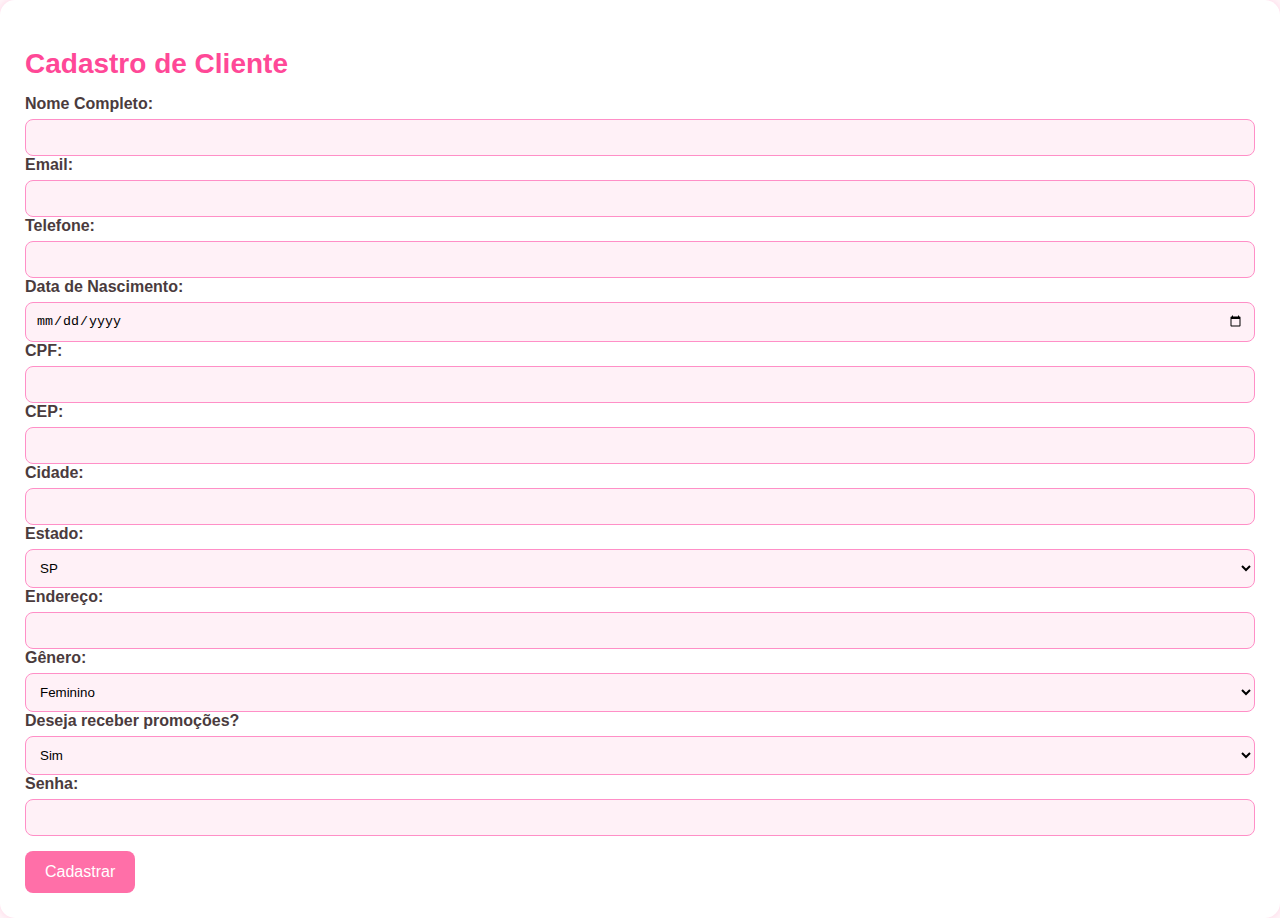
<file: Confeitaria/cadastro.html>
<!doctype html>
<html lang="pt-BR">
<head>
  <meta charset="utf-8">
  <title>Cadastro</title>
  <link rel="stylesheet" href="styles.css">
</head>

<body>
<div class="page">
  <h2>Cadastro de Cliente</h2>

  <form>
    <label>Nome Completo:</label>
    <input type="text">

    <label>Email:</label>
    <input type="email">

    <label>Telefone:</label>
    <input type="text">

    <label>Data de Nascimento:</label>
    <input type="date">

    <label>CPF:</label>
    <input type="text">

    <label>CEP:</label>
    <input type="text">

    <label>Cidade:</label>
    <input type="text">

    <label>Estado:</label>
    <select>
      <option>SP</option>
      <option>RJ</option>
      <option>MG</option>
      <option>RS</option>
    </select>

    <label>Endereço:</label>
    <input type="text">

    <label>Gênero:</label>
    <select>
      <option>Feminino</option>
      <option>Masculino</option>
      <option>Outro</option>
    </select>

    <label>Deseja receber promoções?</label>
    <select>
      <option>Sim</option>
      <option>Não</option>
    </select>

    <label>Senha:</label>
    <input type="password">

    <button>Cadastrar</button>
  </form>
</div>
</body>
</html>
</file>
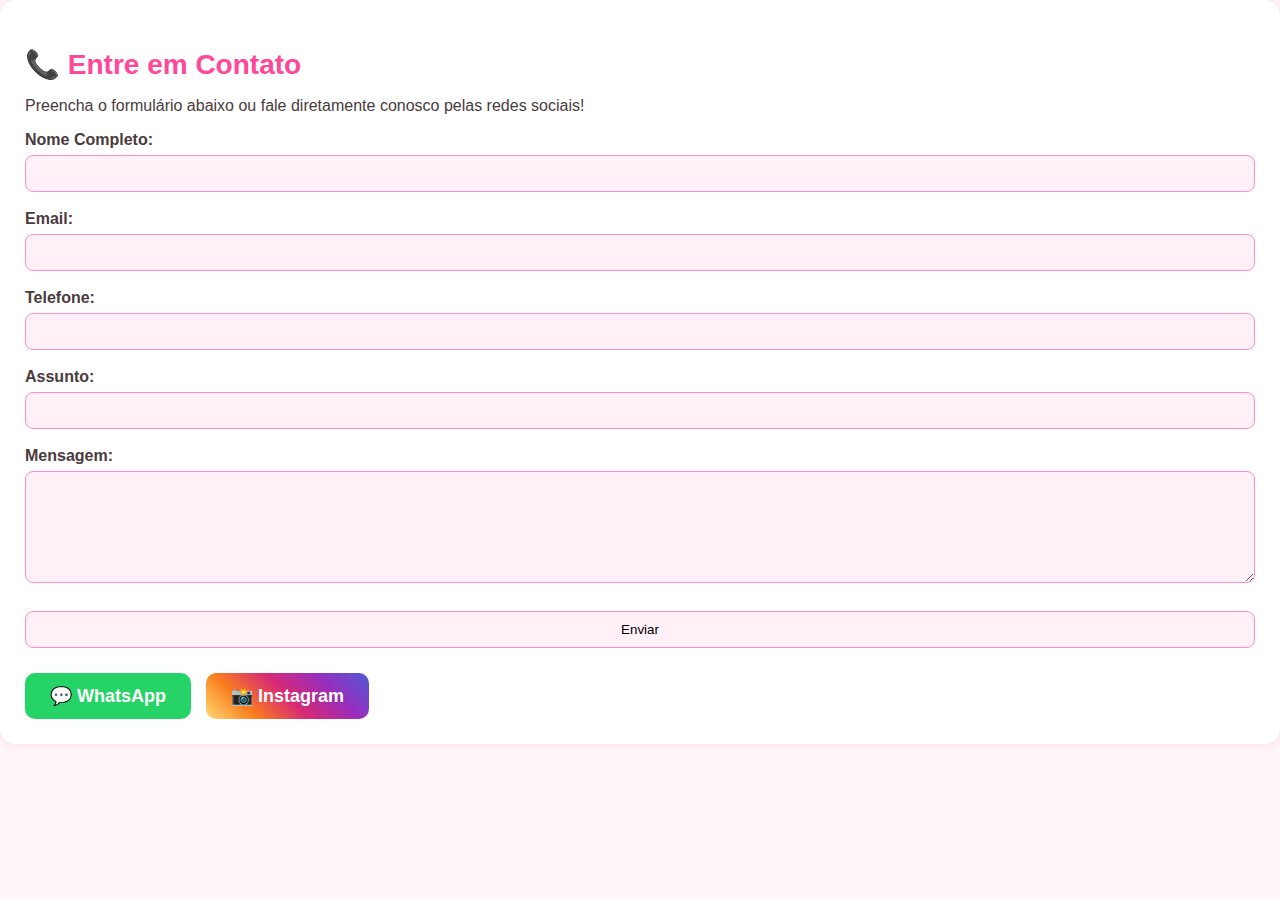
<file: Confeitaria/contato.html>
<!doctype html>
<html lang="pt-BR">
<head>
<meta charset="utf-8">
<title>Contato</title>
<link rel="stylesheet" href="styles.css">

<style>

.social-buttons {
  margin-top: 25px;
  display: flex;
  gap: 15px;
}

.social-buttons a {
  padding: 12px 25px;
  text-decoration: none;
  font-size: 18px;
  font-weight: bold;
  border-radius: 10px;
  color: white;
  transition: 0.3s;
}

.btn-whatsapp {
  background: #25d366;
}

.btn-whatsapp:hover {
  background: #1da851;
}


.btn-instagram {
  background: linear-gradient(45deg, #feda75, #fa7e1e, #d62976, #962fbf, #4f5bd5);
}

.btn-instagram:hover {
  opacity: 0.85;
}
</style>

</head>

<body>

<div class="page">
<h2>📞 Entre em Contato</h2>

<p>Preencha o formulário abaixo ou fale diretamente conosco pelas redes sociais!</p>

<form>
  <label>Nome Completo:</label><br>
  <input type="text" required><br><br>

  <label>Email:</label><br>
  <input type="email" required><br><br>

  <label>Telefone:</label><br>
  <input type="text" required><br><br>

  <label>Assunto:</label><br>
  <input type="text" required><br><br>

  <label>Mensagem:</label><br>
  <textarea rows="6" required></textarea><br><br>

  <input type="submit" value="Enviar" class="btn">
</form>

<!-- Botões WhatsApp e Instagram -->
<div class="social-buttons">
  <a class="btn-whatsapp" href="https://wa.me/5511975702314" target="_blank">
    💬 WhatsApp
  </a>

  <a class="btn-instagram" href="https://instagram.com/confeitaria_2o22" target="_blank">
    📸 Instagram
  </a>
</div>

</div>

</body>
</html>
</file>
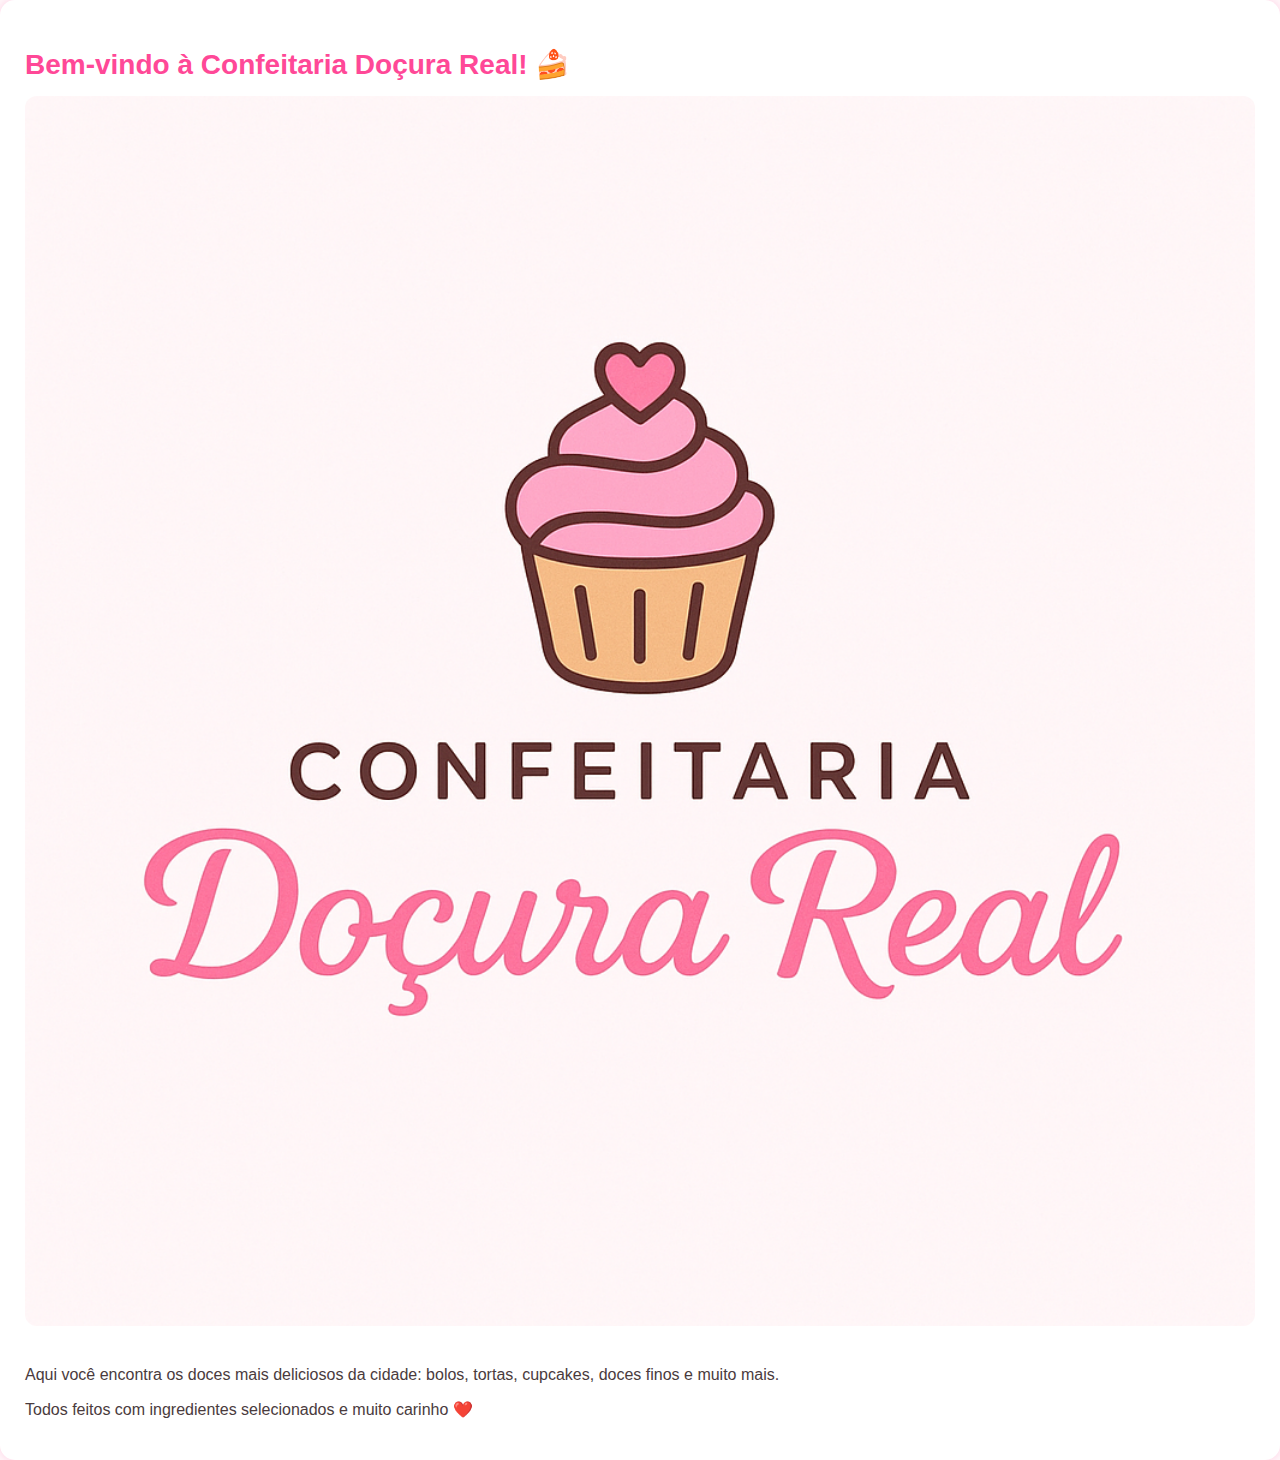
<file: Confeitaria/home.html>
<!doctype html>
<html lang="pt-BR">
<head>
  <meta charset="utf-8">
  <title>Home</title>
  <link rel="stylesheet" href="styles.css">
</head>

<body>
<div class="page">
  <h2>Bem-vindo à Confeitaria Doçura Real! 🍰</h2>

  <img src="logo.png" class="banner">

  <p>Aqui você encontra os doces mais deliciosos da cidade: bolos, tortas, cupcakes, doces finos e muito mais.</p>

  <p>Todos feitos com ingredientes selecionados e muito carinho ❤️</p>
</div>
</body>
</html>
</file>
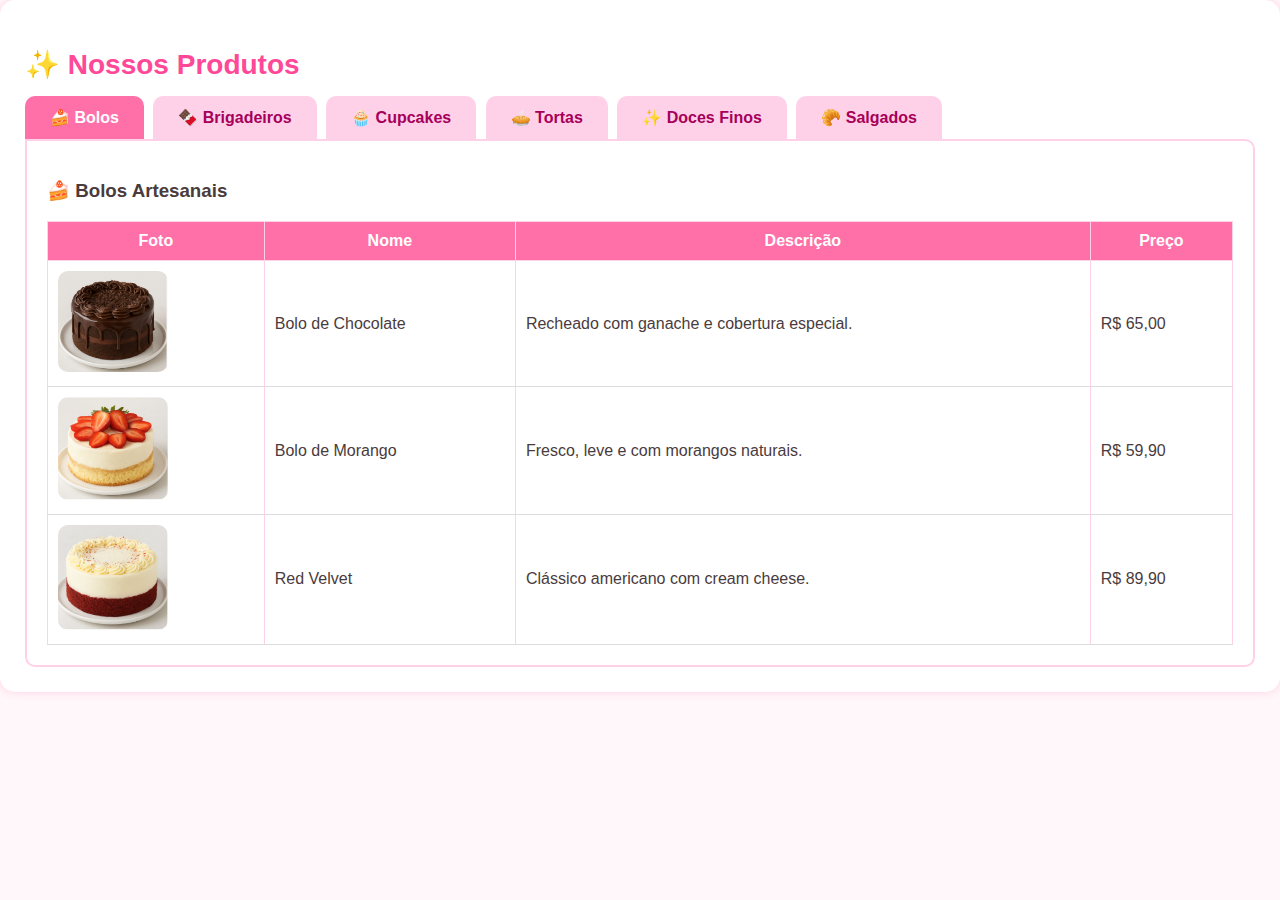
<file: Confeitaria/produtos.html>
<!doctype html>
<html lang="pt-BR">
<head>
<meta charset="utf-8">
<title>Produtos</title>
<link rel="stylesheet" href="styles.css">

<style>
/* ===== ESTILO DAS ABAS ===== */
.tabs {
  width: 100%;
  margin: 0 auto;
}

.tabs input {
  display: none;
}

.tabs label {
  display: inline-block;
  padding: 12px 25px;
  background: #ffd1e8;
  color: #a6005a;
  font-weight: bold;
  border-radius: 10px 10px 0 0;
  cursor: pointer;
  margin-right: 5px;
  transition: 0.3s;
}

.tabs label:hover {
  background: #ffb6db;
}

.content {
  display: none;
  padding: 20px;
  background: #fff;
  border: 2px solid #ffd1e8;
  border-radius: 0 10px 10px 10px;
}

/* quando a aba está ativa */
#tab1:checked ~ #conteudo1,
#tab2:checked ~ #conteudo2,
#tab3:checked ~ #conteudo3,
#tab4:checked ~ #conteudo4,
#tab5:checked ~ #conteudo5,
#tab6:checked ~ #conteudo6 {
  display: block;
}

#tab1:checked + label,
#tab2:checked + label,
#tab3:checked + label,
#tab4:checked + label,
#tab5:checked + label,
#tab6:checked + label {
  background: #ff6fa8;
  color: white;
}

/* tabela dentro das abas */
table {
  width: 100%;
  border-collapse: collapse;
  margin-top: 15px;
}

table th {
  background: #ff6fa8;
  color: white;
  padding: 10px;
}

table td {
  padding: 10px;
  border-bottom: 1px solid #ddd;
}

table img {
  width: 110px;
  border-radius: 10px;
}
</style>
</head>

<body>

<div class="page">
<h2>✨ Nossos Produtos</h2>

<div class="tabs">

  <!-- Abas -->
  <input type="radio" id="tab1" name="tabs" checked>
  <label for="tab1">🍰 Bolos</label>

  <input type="radio" id="tab2" name="tabs">
  <label for="tab2">🍫 Brigadeiros</label>

  <input type="radio" id="tab3" name="tabs">
  <label for="tab3">🧁 Cupcakes</label>

  <input type="radio" id="tab4" name="tabs">
  <label for="tab4">🥧 Tortas</label>

  <input type="radio" id="tab5" name="tabs">
  <label for="tab5">✨ Doces Finos</label>

  <input type="radio" id="tab6" name="tabs">
  <label for="tab6">🥐 Salgados</label>

  <!-- Conteúdo das Abas -->
  <div id="conteudo1" class="content">
    <h3>🍰 Bolos Artesanais</h3>

    <table>
      <tr><th>Foto</th><th>Nome</th><th>Descrição</th><th>Preço</th></tr>

      <tr>
        <td><img src="bolo1.PNG"></td>
        <td>Bolo de Chocolate</td>
        <td>Recheado com ganache e cobertura especial.</td>
        <td>R$ 65,00</td>
      </tr>

      <tr>
        <td><img src="bolo2.PNG"></td>
        <td>Bolo de Morango</td>
        <td>Fresco, leve e com morangos naturais.</td>
        <td>R$ 59,90</td>
      </tr>

      <tr>
        <td><img src="bolo3.PNG"></td>
        <td>Red Velvet</td>
        <td>Clássico americano com cream cheese.</td>
        <td>R$ 89,90</td>
      </tr>
    </table>
  </div>

  <!-- Brigadeiros -->
  <div id="conteudo2" class="content">
    <h3>🍫 Brigadeiros Gourmet</h3>

    <table>
      <tr><th>Foto</th><th>Nome</th><th>Descrição</th><th>Preço</th></tr>

      <tr>
        <td><img src="brigadeiro1.PNG"></td>
        <td>Brigadeiro Belga</td>
        <td>Chocolate belga e granulado belga premium.</td>
        <td>R$ 4,50</td>
      </tr>

      <tr>
        <td><img src="brigadeiro2.PNG"></td>
        <td>Brigadeiro de Ninho</td>
        <td>Cremoso com sabor de infância.</td>
        <td>R$ 3,90</td>
      </tr>

      <tr>
        <td><img src="brigadeiro3.PNG"></td>
        <td>Brigadeiro 70%</td>
        <td>Sabor intenso e sofisticado.</td>
        <td>R$ 4,90</td>
      </tr>
    </table>
  </div>

  <!-- Cupcakes -->
  <div id="conteudo3" class="content">
    <h3>🧁 Cupcakes</h3>

    <table>
      <tr><th>Foto</th><th>Nome</th><th>Descrição</th><th>Preço</th></tr>

      <tr>
        <td><img src="cupcake1.PNG"></td>
        <td>Cupcake de Morango</td>
        <td>Chantilly e morango fresco.</td>
        <td>R$ 7,90</td>
      </tr>

      <tr>
        <td><img src="cupcake2.PNG"></td>
        <td>Cupcake de Chocolate</td>
        <td>Recheado com ganache cremoso.</td>
        <td>R$ 8,50</td>
      </tr>

      <tr>
        <td><img src="cupcake3.PNG"></td>
        <td>Cupcake Red Velvet</td>
        <td>Com cobertura de cream cheese.</td>
        <td>R$ 9,90</td>
      </tr>
    </table>
  </div>

  <!-- Tortas -->
  <div id="conteudo4" class="content">
    <h3>🥧 Tortas</h3>

    <table>
      <tr><th>Foto</th><th>Nome</th><th>Descrição</th><th>Preço</th></tr>

      <tr>
        <td><img src="torta1.PNG"></td>
        <td>Torta de Morango</td>
        <td>Crocante, fresca e muito saborosa.</td>
        <td>R$ 80,00</td>
      </tr>

      <tr>
        <td><img src="torta2.PNG"></td>
        <td>Torta de Limão</td>
        <td>Equilíbrio perfeito entre doce e ácido.</td>
        <td>R$ 25,00</td>
      </tr>

      <tr>
        <td><img src="torta3.PNG"></td>
        <td>Torta de Creme</td>
        <td>Leve, suave e com toque caseiro.</td>
        <td>R$ 45,00</td>
      </tr>
    </table>
  </div>

  <!-- Doces Finos -->
  <div id="conteudo5" class="content">
    <h3>✨ Doces Finos</h3>

    <table>
      <tr><th>Foto</th><th>Nome</th><th>Descrição</th><th>Preço</th></tr>

      <tr>
        <td><img src="macarons.PNG"></td>
        <td>Macarons</td>
        <td>Delicados e coloridos.</td>
        <td>R$ 4,00</td>
      </tr>

      <tr>
        <td><img src="trufa.PNG"></td>
        <td>Trufa Artesanal</td>
        <td>Recheio cremoso e chocolate nobre.</td>
        <td>R$ 6,00</td>
      </tr>

      <tr>
        <td><img src="pave.PNG"></td>
        <td>Pavê de Chocolate</td>
        <td>Clássico da confeitaria brasileira.</td>
        <td>R$ 28,00</td>
      </tr>
    </table>
  </div>

  <!-- Salgados -->
  <div id="conteudo6" class="content">
    <h3>🥐 Salgados</h3>

    <table>
      <tr><th>Foto</th><th>Nome</th><th>Descrição</th><th>Preço</th></tr>

      <tr>
        <td><img src="empada.PNG"></td>
        <td>Empada de Frango</td>
        <td>Super recheada e massa delicada.</td>
        <td>R$ 6,00</td>
      </tr>

      <tr>
        <td><img src="quiche.PNG"></td>
        <td>Quiche Lorraine</td>
        <td>Sabores refinados e textura cremosa.</td>
        <td>R$ 14,00</td>
      </tr>

      <tr>
        <td><img src="esfiha.PNG"></td>
        <td>Esfiha Artesanal</td>
        <td>Carne temperada e massa macia.</td>
        <td>R$ 5,50</td>
      </tr>
    </table>
  </div>

</div>
</div>
</body>
</html>
</file>
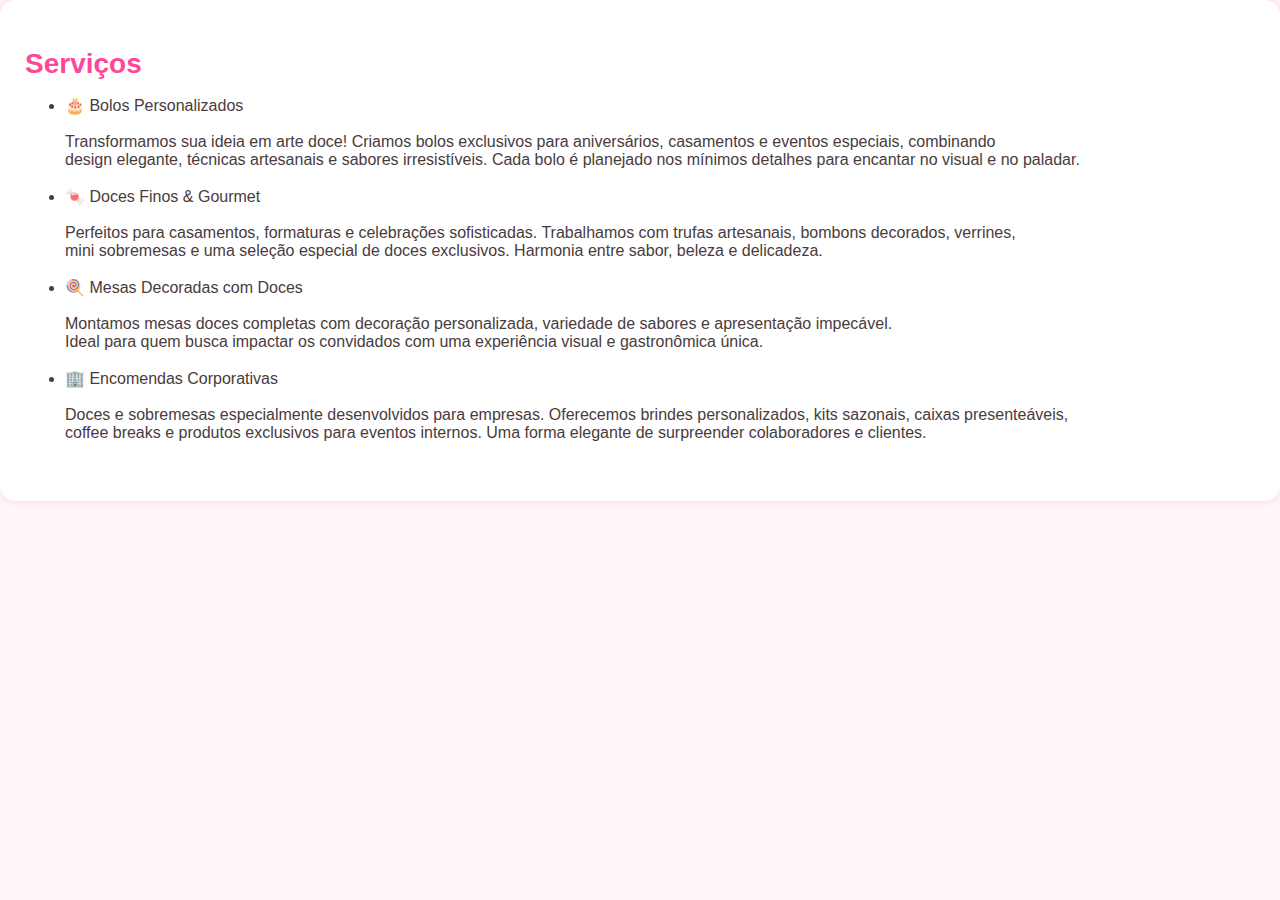
<file: Confeitaria/servicos.html>
<!doctype html>
<html lang="pt-BR">
<head>
  <meta charset="utf-8">
  <title>Serviços</title>
  <link rel="stylesheet" href="styles.css">
</head>

<body>
<div class="page">
  <h2>Serviços</h2>

  <ul>
    <li>🎂 Bolos Personalizados<br><br>

Transformamos sua ideia em arte doce! Criamos bolos exclusivos para aniversários, casamentos e eventos especiais, combinando <br> design elegante, técnicas artesanais e sabores irresistíveis. Cada bolo é planejado nos mínimos detalhes para encantar no visual e no paladar.<br><br></li>
    <li>🍬 Doces Finos & Gourmet<br><br>

Perfeitos para casamentos, formaturas e celebrações sofisticadas. Trabalhamos com trufas artesanais, bombons decorados, verrines, <br> mini sobremesas e uma seleção especial de doces exclusivos. Harmonia entre sabor, beleza e delicadeza.<br><br></li>
    <li>🍭 Mesas Decoradas com Doces<br><br>

Montamos mesas doces completas com decoração personalizada, variedade de sabores e apresentação impecável.<br> Ideal para quem busca impactar os convidados com uma experiência visual e gastronômica única.<br><br></li>
    <li>🏢 Encomendas Corporativas<br><br>

Doces e sobremesas especialmente desenvolvidos para empresas. Oferecemos brindes personalizados, kits sazonais, caixas presenteáveis,<br> coffee breaks e produtos exclusivos para eventos internos. Uma forma elegante de surpreender colaboradores e clientes.<br><br></li>
  </ul>
</div>
</body>
</html>
</file>
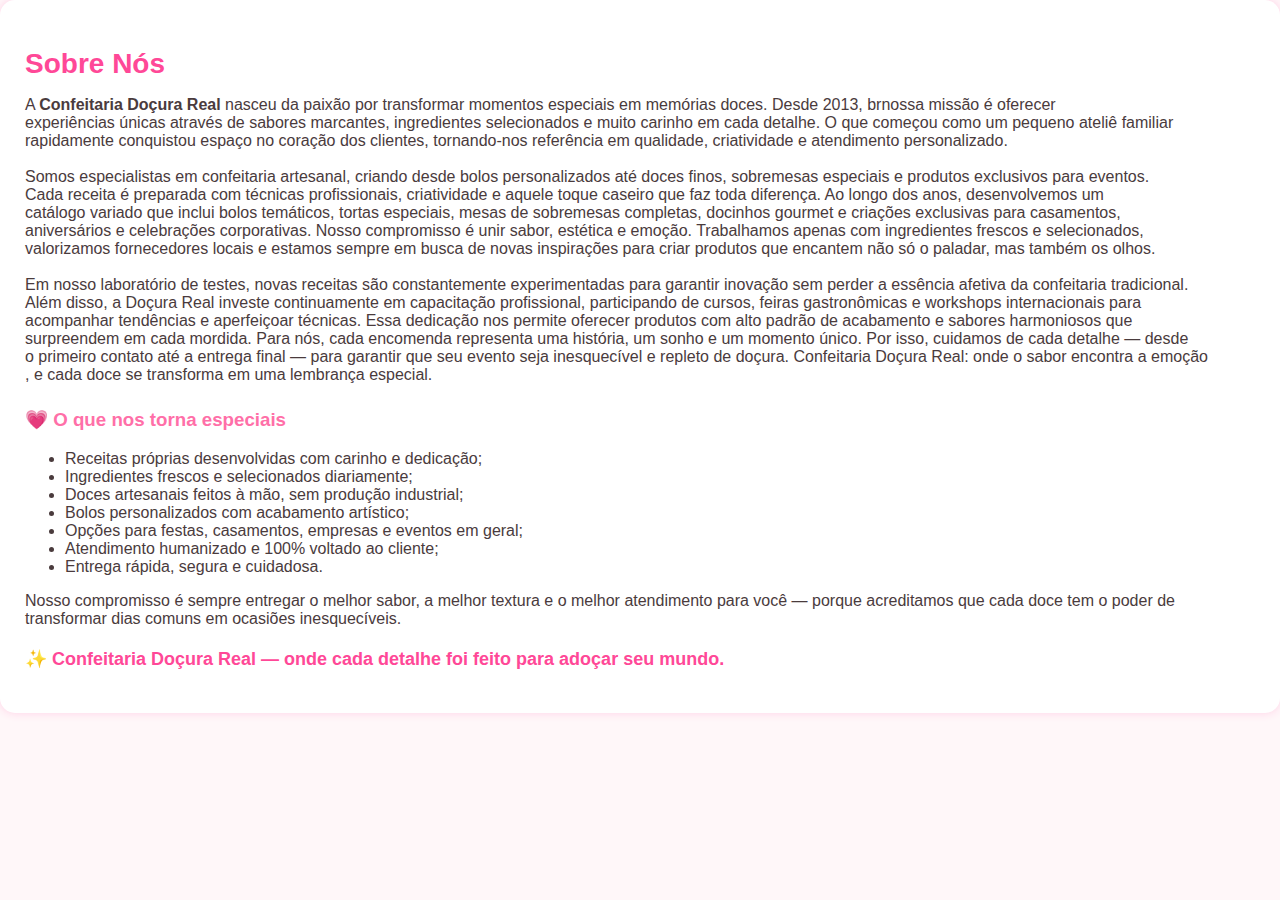
<file: Confeitaria/sobre.html>
<!doctype html>
<html lang="pt-BR">
<head>
  <meta charset="utf-8">
  <title>Sobre Nós</title>
  <link rel="stylesheet" href="styles.css">
</head>

<body>
<div class="page">
  <h2>Sobre Nós</h2>

  <p>
    A <strong>Confeitaria Doçura Real</strong> nasceu da paixão por transformar momentos especiais em memórias doces. Desde 2013, brnossa missão é oferecer </br>  experiências únicas através de sabores marcantes, ingredientes selecionados e muito carinho em cada detalhe. O que começou como um pequeno ateliê familiar </br> rapidamente conquistou espaço no coração dos clientes, tornando-nos referência em qualidade, criatividade e atendimento personalizado.</br></br>

Somos especialistas em confeitaria artesanal, criando desde bolos personalizados até doces finos, sobremesas especiais e produtos exclusivos para eventos.<br> Cada receita é preparada com técnicas profissionais, criatividade e aquele toque caseiro que faz toda diferença. Ao longo dos anos, desenvolvemos um <br> catálogo variado que inclui bolos temáticos, tortas especiais, mesas de sobremesas completas, docinhos gourmet e criações exclusivas para casamentos,<br>  aniversários e celebrações corporativas.
Nosso compromisso é unir sabor, estética e emoção. Trabalhamos apenas com ingredientes frescos e selecionados,<br>  valorizamos fornecedores locais e estamos sempre em busca de novas inspirações para criar produtos que encantem não só o paladar, mas também os olhos. </br></br>

Em nosso laboratório de testes, novas receitas são constantemente experimentadas para garantir inovação sem perder a essência afetiva da confeitaria tradicional.<br>
Além disso, a Doçura Real investe continuamente em capacitação profissional, participando de cursos, feiras gastronômicas e workshops internacionais para <br>acompanhar tendências e aperfeiçoar técnicas. Essa dedicação nos permite oferecer produtos com alto padrão de acabamento e sabores harmoniosos que<br>surpreendem em cada mordida.
Para nós, cada encomenda representa uma história, um sonho e um momento único. Por isso, cuidamos de cada detalhe — desde <br>o primeiro contato até a entrega final — para garantir que seu evento seja inesquecível e repleto de doçura.

Confeitaria Doçura Real: onde o sabor encontra a emoção<br>, e cada doce se transforma em uma lembrança especial.
  </p>


  <h3 style="color:#ff6fa8; margin-top:25px;">💗 O que nos torna especiais</h3>
  <ul>
    <li>Receitas próprias desenvolvidas com carinho e dedicação;</li>
    <li>Ingredientes frescos e selecionados diariamente;</li>
    <li>Doces artesanais feitos à mão, sem produção industrial;</li>
    <li>Bolos personalizados com acabamento artístico;</li>
    <li>Opções para festas, casamentos, empresas e eventos em geral;</li>
    <li>Atendimento humanizado e 100% voltado ao cliente;</li>
    <li>Entrega rápida, segura e cuidadosa.</li>
  </ul>

  <p>
    Nosso compromisso é sempre entregar o melhor sabor, a melhor textura e 
    o melhor atendimento para você — porque acreditamos que cada doce tem o 
    poder de transformar dias comuns em ocasiões inesquecíveis.  
  </p>

  <p style="font-size:18px; font-weight:600; color:#ff4897; margin-top:20px;">
    ✨ Confeitaria Doçura Real — onde cada detalhe foi feito para adoçar seu mundo.
  </p>
</div>
</body>
</html>
</file>
<file: Confeitaria/styles.css>
* { box-sizing: border-box; }
body {
    font-family: "Poppins", Arial, sans-serif;
    margin: 0;
    background: #fff7f9;
    color: #4a3b3d;
}


header {
    background: linear-gradient(90deg, #ff9ecb, #ff6fa8);
    padding: 25px;
    color: #fff;
    text-align: center;
    font-size: 28px;
    letter-spacing: 1px;
    font-weight: 600;
}


.layout { display: flex; min-height: calc(100vh - 140px); }

.sidebar {
    width: 240px;
    background: #ffbcd9;
    padding: 20px;
    border-right: 4px solid #ff8fc7;
}

.sidebar ul { list-style: none; padding: 0; }
.sidebar li { margin: 15px 0; }

.sidebar a {
    text-decoration: none;
    color: #4a3b3d;
    background: #ffe6f1;
    padding: 10px 14px;
    display: block;
    border-radius: 8px;
    font-weight: 500;
    transition: 0.2s;
}

.sidebar a:hover {
    background: #ff8fc7;
    color: white;
    transform: translateX(5px);
}


.content { flex: 1; padding: 20px; }
.frame {
    width: 100%;
    height: 82vh;
    border: none;
    border-radius: 12px;
    box-shadow: 0 0 20px #ffbcd9;
}


.page {
    background: white;
    padding: 25px;
    border-radius: 15px;
    box-shadow: 0 0 10px #ffd1e6;
}

.page h2 {
    color: #ff4897;
    font-size: 28px;
    margin-bottom: 15px;
}

img.banner {
    width: 100%;
    border-radius: 12px;
    margin-bottom: 20px;
}


table {
    width: 100%;
    border-collapse: collapse;
    margin-top: 10px;
}

th, td {
    border: 1px solid #ffd1e6;
    padding: 12px;
}

th {
    background: #ff8fc7;
    color: white;
}


form label { font-weight: 600; }

input, select, textarea {
    width: 100%;
    padding: 10px;
    margin-top: 6px;
    border-radius: 8px;
    border: 1px solid #ff8fc7;
    background: #fff1f7;
}

button {
    padding: 12px 20px;
    background: #ff6fa8;
    border: none;
    color: white;
    border-radius: 8px;
    margin-top: 15px;
    cursor: pointer;
    font-size: 16px;
}

button:hover { background: #ff4897; }


footer {
    background: #ff9ecb;
    padding: 10px;
    text-align: center;
    color: white;
    font-weight: 500;
}
</file>
